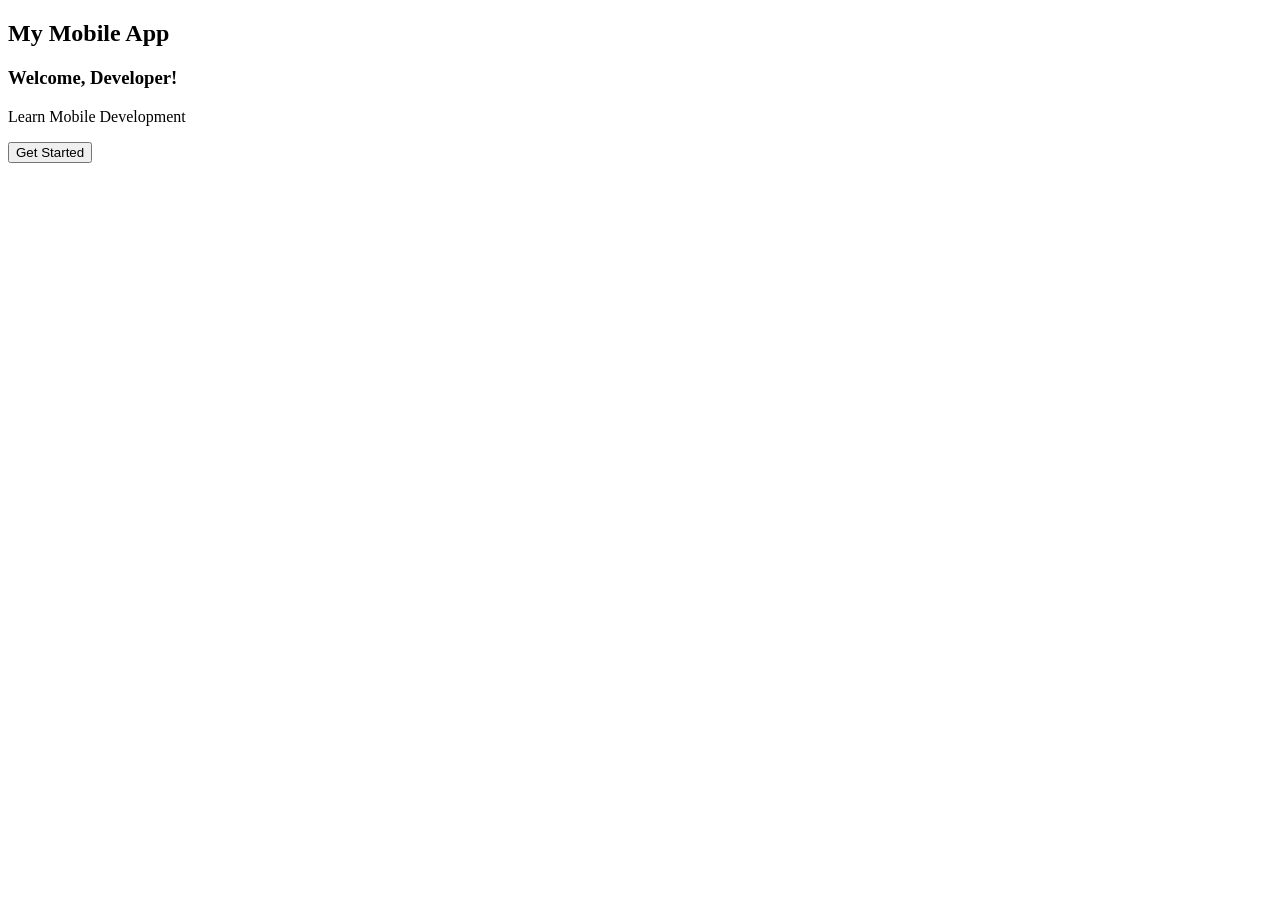
<file: index.html>
<!DOCTYPE html>
<html>
<head>
    <title>Mobile App</title>
    <link rel="stylesheet" href="C:\Users\sravyareddy\OneDrive\Desktop\credencer\css.css">
</head>
<body>

    <!-- Component 1: Header -->
    <header class="header">
        <h2>My Mobile App</h2>
    </header>

    <!-- Component 2: Profile Card -->
    <div class="card">
        <h3>Welcome, Developer!</h3>
        <p>Learn Mobile Development</p>
    </div>

    <!-- Component 3: Button -->
    <button onclick="showMessage()">Get Started</button>
    <p id="message"></p>

    <script src="C:\Users\sravyareddy\OneDrive\Desktop\credencer\js.js"></script>
</body>
</html>
</file>
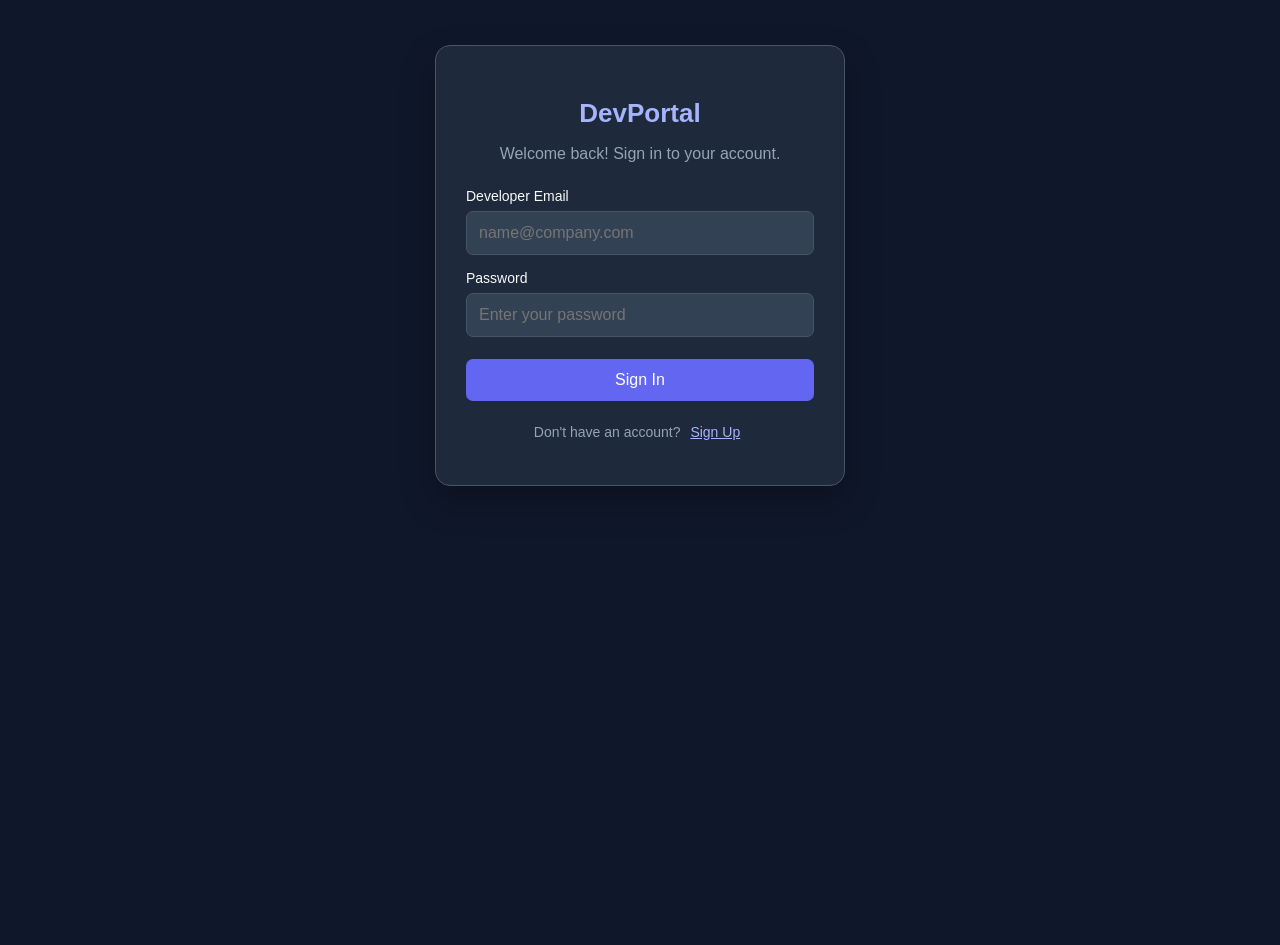
<file: day 4.html>
<!DOCTYPE html>
<html lang="en">
<head>
<meta charset="UTF-8">
<meta name="viewport" content="width=device-width, initial-scale=1.0">
<title>DevPortal | Login & Signup</title>

<style>
* { box-sizing: border-box; }

:root {
    --primary: #6366f1;
    --bg: #0f172a;
    --card: #1e293b;
    --text: #f8fafc;
    --muted: #94a3b8;
    --border: #475569;
}

body {
    margin: 0;
    font-family: Arial, sans-serif;
    background: var(--bg);
    color: var(--text);
    min-height: 100vh;
}

button, input { font: inherit; }
button { cursor: pointer; }

.auth-card {
    width: 90%;
    max-width: 410px;
    margin: 45px auto;
    padding: 30px;
    background: var(--card);
    border: 1px solid var(--border);
    border-radius: 15px;
    box-shadow: 0 15px 35px #0004;
}

.brand {
    text-align: center;
    color: #a5b4fc;
    font-size: 26px;
    margin-bottom: 8px;
}

.subtitle {
    text-align: center;
    color: var(--muted);
    margin-bottom: 25px;
}

label {
    display: block;
    margin: 15px 0 7px;
    font-size: 14px;
}

input {
    width: 100%;
    padding: 12px;
    border-radius: 7px;
    border: 1px solid var(--border);
    background: #334155;
    color: white;
    outline: none;
}

input:focus { border-color: var(--primary); }

.btn {
    background: var(--primary);
    color: white;
    border: none;
    padding: 12px 16px;
    border-radius: 7px;
}

.btn:hover { background: #4f46e5; }

.full { width: 100%; margin-top: 22px; }

.switch {
    text-align: center;
    margin-top: 22px;
    color: var(--muted);
    font-size: 14px;
}

.link {
    color: #a5b4fc;
    background: none;
    border: none;
    text-decoration: underline;
}

.hidden { display: none !important; }

/* Dashboard */
header {
    background: var(--card);
    padding: 18px 25px;
    border-bottom: 1px solid var(--border);
    display: flex;
    align-items: center;
    justify-content: space-between;
    gap: 15px;
}

header h2 { color: #a5b4fc; margin: 0; }

nav { display: flex; flex-wrap: wrap; gap: 8px; }

nav button {
    padding: 9px 12px;
    border: 1px solid var(--border);
    border-radius: 6px;
    background: transparent;
    color: white;
}

nav button.active, nav button:hover { background: var(--primary); }

main { max-width: 1100px; margin: auto; padding: 30px 20px; }

.cards {
    display: grid;
    grid-template-columns: repeat(3, 1fr);
    gap: 18px;
    margin-top: 25px;
}

.card, .panel {
    background: var(--card);
    border: 1px solid var(--border);
    padding: 22px;
    border-radius: 12px;
}

.card h3 { color: #a5b4fc; }
.card p, .muted { color: var(--muted); line-height: 1.6; }
.status { color: #4ade80; }

#displayName { margin: 10px 0; }

/* Error and success pop-ups */
.toast {
    position: fixed;
    top: 20px;
    right: 20px;
    width: min(360px, calc(100% - 40px));
    padding: 16px;
    border-radius: 10px;
    background: #7f1d1d;
    color: white;
    box-shadow: 0 8px 25px #0005;
    z-index: 100;
    animation: appear .25s ease-out;
}

.toast.success { background: #166534; }

.toast button {
    float: right;
    background: transparent;
    border: none;
    color: white;
    font-size: 18px;
}

@keyframes appear {
    from { opacity: 0; transform: translateY(-10px); }
    to { opacity: 1; transform: translateY(0); }
}

@media(max-width: 700px) {
    header { flex-direction: column; align-items: flex-start; }
    .cards { grid-template-columns: 1fr; }
    main { padding: 20px 15px; }
}
</style>
</head>

<body>

<!-- SIGN IN -->
<section id="signin" class="auth-card">
    <h1 class="brand">DevPortal</h1>
    <p class="subtitle">Welcome back! Sign in to your account.</p>

    <form id="signinForm" novalidate>
        <label for="loginEmail">Developer Email</label>
        <input type="email" id="loginEmail"
               placeholder="name@company.com" autocomplete="email">

        <label for="loginPassword">Password</label>
        <input type="password" id="loginPassword"
               placeholder="Enter your password"
               autocomplete="current-password">

        <button type="submit" class="btn full">Sign In</button>
    </form>

    <p class="switch">
        Don't have an account?
        <button class="link" type="button" data-auth="signup">Sign Up</button>
    </p>
</section>

<!-- SIGN UP -->
<section id="signup" class="auth-card hidden">
    <h1 class="brand">Create Account</h1>
    <p class="subtitle">Join the DevPortal developer community.</p>

    <form id="signupForm" novalidate>
        <label for="signupName">Full Name</label>
        <input type="text" id="signupName"
               placeholder="Enter your full name" autocomplete="name">

        <label for="signupEmail">Email Address</label>
        <input type="email" id="signupEmail"
               placeholder="name@company.com" autocomplete="email">

        <label for="signupPassword">Password</label>
        <input type="password" id="signupPassword"
               placeholder="At least 6 characters"
               autocomplete="new-password">

        <label for="confirmPassword">Confirm Password</label>
        <input type="password" id="confirmPassword"
               placeholder="Enter password again"
               autocomplete="new-password">

        <button type="submit" class="btn full">Create Account</button>
    </form>

    <p class="switch">
        Already have an account?
        <button class="link" type="button" data-auth="signin">Sign In</button>
    </p>
</section>

<!-- DASHBOARD -->
<section id="dashboard" class="hidden">
    <header>
        <h2>DevPortal</h2>
        <nav>
            <button class="active" data-page="home">Dashboard</button>
            <button data-page="profile">My Profile</button>
            <button data-page="projects">My Projects</button>
            <button data-page="settings">Settings</button>
            <button id="logout" class="btn">Logout</button>
        </nav>
    </header>

    <main>
        <section id="home" class="page">
            <h1>Welcome, <span id="welcomeName">Developer</span>!</h1>
            <p class="muted">You have successfully signed in.</p>
            <p class="status">● Account session active</p>

            <div class="cards">
                <div class="card">
                    <h3>My Profile</h3>
                    <p>View your personal and account details.</p>
                    <button class="btn" data-go="profile">View Profile</button>
                </div>

                <div class="card">
                    <h3>My Projects</h3>
                    <p>Track your mobile app development projects.</p>
                    <button class="btn" data-go="projects">View Projects</button>
                </div>

                <div class="card">
                    <h3>Settings</h3>
                    <p>Update your dashboard display name.</p>
                    <button class="btn" data-go="settings">Open Settings</button>
                </div>
            </div>
        </section>

        <section id="profile" class="page hidden">
            <h1>My Profile</h1>
            <div class="panel">
                <p><strong>Name:</strong> <span id="profileName"></span></p>
                <p><strong>Email:</strong> <span id="profileEmail"></span></p>
                <p><strong>Role:</strong> Mobile App Developer</p>
                <button class="btn" data-go="home">Back to Dashboard</button>
            </div>
        </section>

        <section id="projects" class="page hidden">
            <h1>My Projects</h1>
            <div class="cards">
                <div class="card">
                    <h3>Mobile Application</h3>
                    <p>Develop a user-friendly mobile app.</p>
                    <p class="status">Status: In Progress</p>
                </div>
                <div class="card">
                    <h3>Login System</h3>
                    <p>Build account registration and sign-in screens.</p>
                    <p class="status">Status: Completed</p>
                </div>
                <div class="card">
                    <h3>Developer Portal</h3>
                    <p>Manage development work in one place.</p>
                    <p class="status">Status: In Progress</p>
                </div>
            </div>
            <br>
            <button class="btn" data-go="home">Back to Dashboard</button>
        </section>

        <section id="settings" class="page hidden">
            <h1>Settings</h1>
            <div class="panel">
                <label for="displayName">Display Name</label>
                <input id="displayName" placeholder="Enter display name">
                <button id="saveSettings" class="btn full">Save Settings</button>
                <br><br>
                <button class="btn" data-go="home">Back to Dashboard</button>
            </div>
        </section>
    </main>
</section>

<!-- POP-UP -->
<div id="toast" class="toast hidden" role="alert" aria-live="assertive">
    <button id="closeToast" aria-label="Close">×</button>
    <strong id="toastTitle">Error</strong>
    <div id="toastMessage"></div>
</div>

<script>
const $ = id => document.getElementById(id);

let currentUser = null;

// Demo account storage: accounts exist only in this browser session.
let users = [];

function popup(message, success = false) {
    $("toastTitle").textContent = success ? "Success" : "Login / Signup Error";
    $("toastMessage").textContent = message;
    $("toast").classList.toggle("success", success);
    $("toast").classList.remove("hidden");

    clearTimeout(popup.timer);
    popup.timer = setTimeout(() => $("toast").classList.add("hidden"), 3500);
}

$("closeToast").addEventListener("click", () => {
    $("toast").classList.add("hidden");
});

function showAuth(name) {
    $("signin").classList.toggle("hidden", name !== "signin");
    $("signup").classList.toggle("hidden", name !== "signup");
    $("dashboard").classList.add("hidden");
    $("signinForm").reset();
    $("signupForm").reset();
    $("toast").classList.add("hidden");
}

document.querySelectorAll("[data-auth]").forEach(button => {
    button.addEventListener("click", () => showAuth(button.dataset.auth));
});

// Sign up validation
$("signupForm").addEventListener("submit", event => {
    event.preventDefault();

    const name = $("signupName").value.trim();
    const email = $("signupEmail").value.trim().toLowerCase();
    const password = $("signupPassword").value;
    const confirm = $("confirmPassword").value;

    if (!name || !email || !password || !confirm) {
        popup("Please fill in all the sign-up fields.");
        return;
    }

    if (!/^[^\s@]+@[^\s@]+\.[^\s@]+$/.test(email)) {
        popup("Please enter a valid email address.");
        return;
    }

    if (password.length < 6) {
        popup("Password must contain at least 6 characters.");
        return;
    }

    if (password !== confirm) {
        popup("Passwords do not match. Please try again.");
        return;
    }

    if (users.some(user => user.email === email)) {
        popup("This email is already registered. Please sign in.");
        return;
    }

    users.push({ name, email, password });

    $("loginEmail").value = email;
    showAuth("signin");
    popup("Account created! Please sign in.", true);
});

// Sign in validation
$("signinForm").addEventListener("submit", event => {
    event.preventDefault();

    const email = $("loginEmail").value.trim().toLowerCase();
    const password = $("loginPassword").value;

    if (!email || !password) {
        popup("Please enter both your email and password.");
        return;
    }

    if (!/^[^\s@]+@[^\s@]+\.[^\s@]+$/.test(email)) {
        popup("Please enter a valid email address.");
        return;
    }

    const user = users.find(
        account => account.email === email &&
                   account.password === password
    );

    if (!user) {
        popup("Incorrect email or password. Sign up first or try again.");
        return;
    }

    currentUser = { name: user.name, email: user.email };
    openDashboard();
});

function openDashboard() {
    $("signin").classList.add("hidden");
    $("signup").classList.add("hidden");
    $("dashboard").classList.remove("hidden");

    $("welcomeName").textContent = currentUser.name;
    $("profileName").textContent = currentUser.name;
    $("profileEmail").textContent = currentUser.email;
    $("displayName").value = currentUser.name;

    showPage("home");
    popup("Welcome! You have signed in successfully.", true);
}

function showPage(pageName) {
    document.querySelectorAll(".page").forEach(page => {
        page.classList.add("hidden");
    });

    $(pageName).classList.remove("hidden");

    document.querySelectorAll("nav [data-page]").forEach(button => {
        button.classList.toggle("active", button.dataset.page === pageName);
    });
}

document.querySelectorAll("nav [data-page]").forEach(button => {
    button.addEventListener("click", () => showPage(button.dataset.page));
});

document.querySelectorAll("[data-go]").forEach(button => {
    button.addEventListener("click", () => showPage(button.dataset.go));
});

$("saveSettings").addEventListener("click", () => {
    const name = $("displayName").value.trim();

    if (!name) {
        popup("Display name cannot be empty.");
        return;
    }

    currentUser.name = name;
    $("welcomeName").textContent = name;
    $("profileName").textContent = name;

    const user = users.find(account => account.email === currentUser.email);
    if (user) user.name = name;

    popup("Display name updated successfully.", true);
});

$("logout").addEventListener("click", () => {
    currentUser = null;
    showAuth("signin");
    popup("You have signed out successfully.", true);
});
</script>

</body>
</html>
</file>
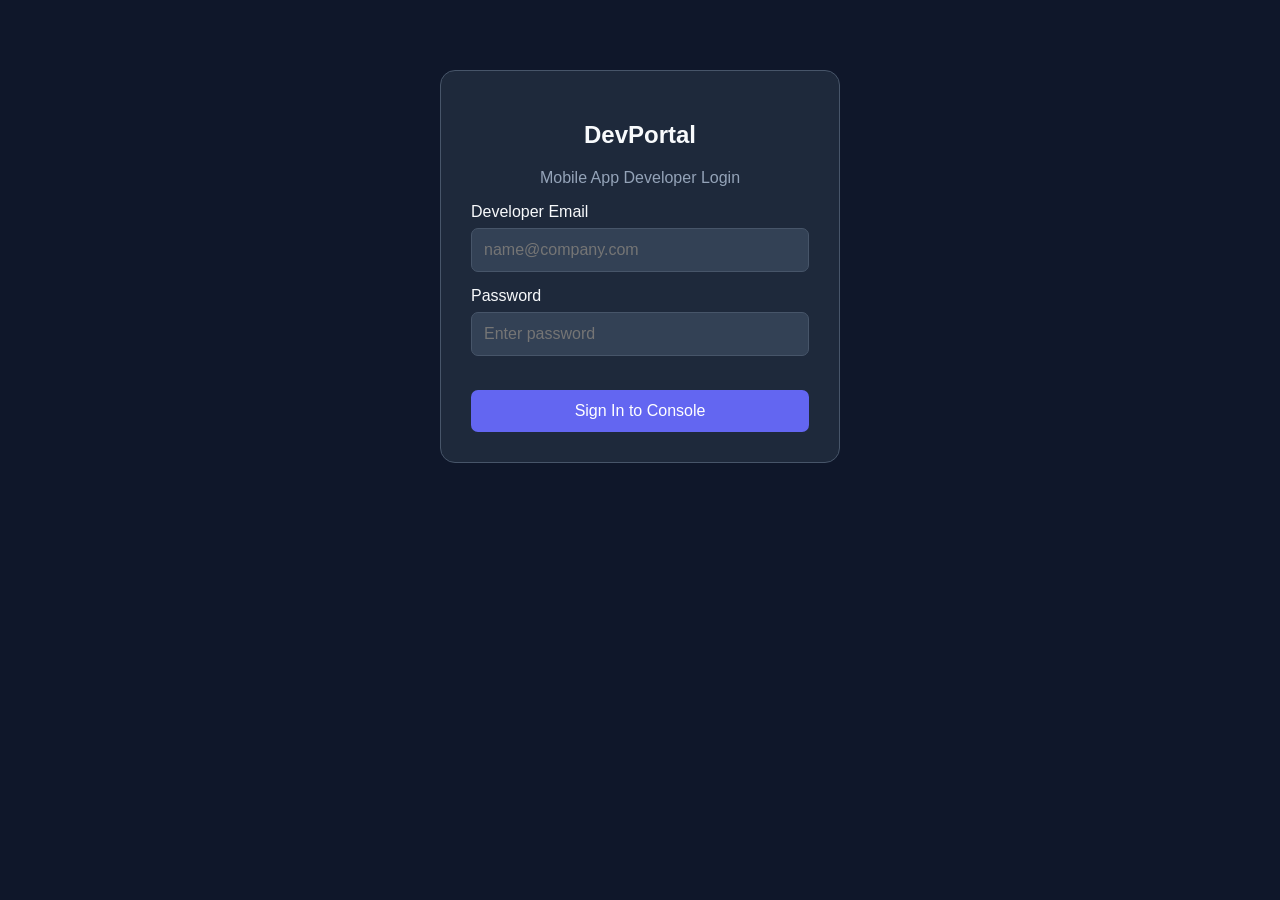
<file: day3.html>
<!DOCTYPE html>
<html lang="en">
<head>
<meta charset="UTF-8">
<meta name="viewport" content="width=device-width, initial-scale=1.0">
<title>DevPortal - Developer Dashboard</title>

<style>
* {
    box-sizing: border-box;
}

:root {
    --primary: #6366f1;
    --bg: #0f172a;
    --card: #1e293b;
    --text: #f8fafc;
    --muted: #94a3b8;
    --border: #475569;
}

body {
    margin: 0;
    font-family: Arial, sans-serif;
    background: var(--bg);
    color: var(--text);
}

button, input {
    font: inherit;
}

button {
    cursor: pointer;
}

.login-container {
    width: 90%;
    max-width: 400px;
    margin: 70px auto;
    padding: 30px;
    background: var(--card);
    border: 1px solid var(--border);
    border-radius: 15px;
}

.login-container h1,
.login-container p {
    text-align: center;
}

.login-container p {
    color: var(--muted);
}

label {
    display: block;
    margin: 15px 0 7px;
}

input {
    width: 100%;
    padding: 12px;
    border: 1px solid var(--border);
    border-radius: 7px;
    background: #334155;
    color: white;
}

.btn {
    background: var(--primary);
    color: white;
    border: none;
    padding: 12px 16px;
    border-radius: 7px;
}

.login-btn {
    width: 100%;
    margin-top: 20px;
}

header {
    background: var(--card);
    border-bottom: 1px solid var(--border);
    padding: 18px 25px;
    display: flex;
    justify-content: space-between;
    align-items: center;
    gap: 15px;
}

header h2 {
    color: #818cf8;
    margin: 0;
}

nav {
    display: flex;
    flex-wrap: wrap;
    gap: 10px;
}

nav button {
    background: transparent;
    color: white;
    border: 1px solid var(--border);
    border-radius: 6px;
    padding: 9px 12px;
}

nav button:hover,
nav button.active {
    background: var(--primary);
}

main {
    max-width: 1100px;
    margin: auto;
    padding: 30px 20px;
}

.muted {
    color: var(--muted);
}

.cards {
    display: grid;
    grid-template-columns: repeat(3, 1fr);
    gap: 20px;
    margin-top: 25px;
}

.card, .panel {
    background: var(--card);
    padding: 22px;
    border: 1px solid var(--border);
    border-radius: 12px;
}

.card h3 {
    color: #a5b4fc;
}

.card p {
    color: var(--muted);
    line-height: 1.6;
}

.card button {
    margin-top: 10px;
}

.panel {
    margin-top: 20px;
    line-height: 1.8;
}

.status {
    color: #4ade80;
}

.hidden {
    display: none !important;
}

.message {
    color: #f87171;
    font-size: 14px;
}

@media (max-width: 700px) {
    header {
        align-items: flex-start;
        flex-direction: column;
    }

    .cards {
        grid-template-columns: 1fr;
    }
}
</style>
</head>

<body>

<!-- LOGIN PAGE -->
<section id="loginPage" class="login-container">
    <h1>DevPortal</h1>
    <p>Mobile App Developer Login</p>

    <form id="loginForm">
        <label for="email">Developer Email</label>
        <input type="email" id="email"
               placeholder="name@company.com" required>

        <label for="password">Password</label>
        <input type="password" id="password"
               placeholder="Enter password" minlength="4" required>

        <p id="loginError" class="message"></p>

        <button class="btn login-btn" type="submit">
            Sign In to Console
        </button>
    </form>
</section>

<!-- DASHBOARD PAGE -->
<section id="dashboardPage" class="hidden">

    <header>
        <h2>DevPortal</h2>

        <nav>
            <button class="active" data-page="home">Dashboard</button>
            <button data-page="profile">My Profile</button>
            <button data-page="projects">My Projects</button>
            <button data-page="settings">Settings</button>
            <button id="logoutBtn" class="btn">Logout</button>
        </nav>
    </header>

    <main>
        <!-- HOME -->
        <section id="home" class="page">
            <h1>Welcome to Your Dashboard!</h1>
            <p class="muted">
                Logged in as <span id="displayEmail"></span>
            </p>
            <p class="status">● Login successful</p>

            <div class="cards">
                <div class="card">
                    <h3>My Profile</h3>
                    <p>View your developer account details.</p>
                    <button class="btn" data-go="profile">
                        View Profile
                    </button>
                </div>

                <div class="card">
                    <h3>My Projects</h3>
                    <p>View and manage your development projects.</p>
                    <button class="btn" data-go="projects">
                        View Projects
                    </button>
                </div>

                <div class="card">
                    <h3>Settings</h3>
                    <p>Update your dashboard preferences.</p>
                    <button class="btn" data-go="settings">
                        Open Settings
                    </button>
                </div>
            </div>
        </section>

        <!-- FEATURE 1: PROFILE -->
        <section id="profile" class="page hidden">
            <h1>My Profile</h1>
            <div class="panel">
                <h3>Developer Information</h3>
                <p><strong>Email:</strong> <span id="profileEmail"></span></p>
                <p><strong>Role:</strong> Mobile App Developer</p>
                <p><strong>Account:</strong> Demo Session</p>
                <button class="btn" data-go="home">Back to Dashboard</button>
            </div>
        </section>

        <!-- FEATURE 2: PROJECTS -->
        <section id="projects" class="page hidden">
            <h1>My Projects</h1>
            <div class="cards">
                <div class="card">
                    <h3>Mobile App</h3>
                    <p>Build a responsive mobile application.</p>
                    <p class="status">Status: In Progress</p>
                </div>

                <div class="card">
                    <h3>Login System</h3>
                    <p>Create a user-friendly login interface.</p>
                    <p class="status">Status: Completed</p>
                </div>

                <div class="card">
                    <h3>Developer Dashboard</h3>
                    <p>Manage projects from one dashboard.</p>
                    <p class="status">Status: In Progress</p>
                </div>
            </div>
            <br>
            <button class="btn" data-go="home">Back to Dashboard</button>
        </section>

        <!-- FEATURE 3: SETTINGS -->
        <section id="settings" class="page hidden">
            <h1>Settings</h1>
            <div class="panel">
                <h3>Dashboard Preferences</h3>

                <label for="displayName">Display Name</label>
                <input type="text" id="displayName"
                       placeholder="Enter your display name">

                <br><br>
                <button class="btn" id="saveSettings">
                    Save Settings
                </button>

                <p id="settingsMessage" class="status"></p>
                <button class="btn" data-go="home">
                    Back to Dashboard
                </button>
            </div>
        </section>
    </main>
</section>

<script>
const loginPage = document.getElementById("loginPage");
const dashboardPage = document.getElementById("dashboardPage");

const loginForm = document.getElementById("loginForm");
const loginError = document.getElementById("loginError");

function showPage(pageName) {
    document.querySelectorAll(".page").forEach(page => {
        page.classList.add("hidden");
    });

    document.getElementById(pageName).classList.remove("hidden");

    document.querySelectorAll("nav button[data-page]").forEach(button => {
        button.classList.toggle(
            "active",
            button.dataset.page === pageName
        );
    });
}

function openDashboard(email) {
    loginPage.classList.add("hidden");
    dashboardPage.classList.remove("hidden");

    document.getElementById("displayEmail").textContent = email;
    document.getElementById("profileEmail").textContent = email;

    showPage("home");
}

loginForm.addEventListener("submit", function(event) {
    event.preventDefault();

    const email = document.getElementById("email").value.trim();
    const password = document.getElementById("password").value;

    if (!email || password.length < 4) {
        loginError.textContent = "Enter a valid email and password.";
        return;
    }

    // Demo only: no real password authentication.
    sessionStorage.setItem("developerEmail", email);
    openDashboard(email);
});

document.querySelectorAll("nav button[data-page]").forEach(button => {
    button.addEventListener("click", () => {
        showPage(button.dataset.page);
    });
});

document.querySelectorAll("[data-go]").forEach(button => {
    button.addEventListener("click", () => {
        showPage(button.dataset.go);
    });
});

document.getElementById("saveSettings").addEventListener("click", () => {
    const name = document.getElementById("displayName").value.trim();

    if (!name) {
        document.getElementById("settingsMessage").textContent =
            "Please enter a display name.";
        return;
    }

    sessionStorage.setItem("developerName", name);

    document.getElementById("settingsMessage").textContent =
        "Settings saved successfully!";
});

document.getElementById("logoutBtn").addEventListener("click", () => {
    sessionStorage.removeItem("developerEmail");
    sessionStorage.removeItem("developerName");

    loginForm.reset();
    loginError.textContent = "";
    dashboardPage.classList.add("hidden");
    loginPage.classList.remove("hidden");
});

// Restore the demo session after refreshing the page.
const savedEmail = sessionStorage.getItem("developerEmail");

if (savedEmail) {
    openDashboard(savedEmail);
}
</script>

</body>
</html>
</file>
